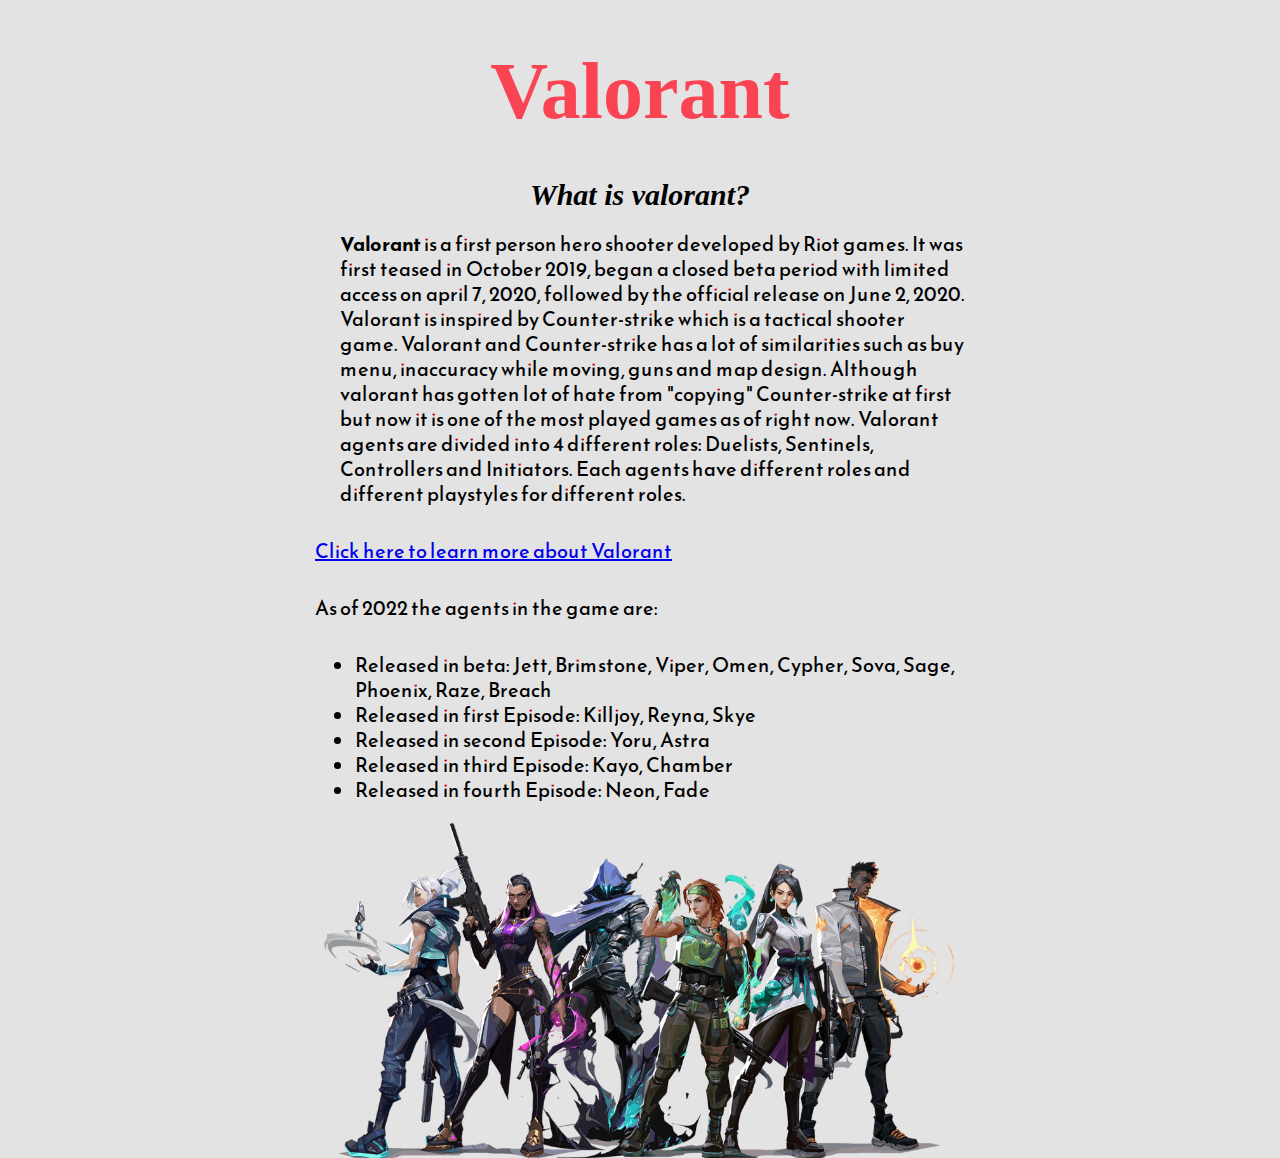
<file: index.html>
<!DOCTYPE html>
<html lang="en">
<head>
  <meta charset="UTF-8">
  <meta http-equiv="X-UA-Compatible" content="IE=edge">
  <meta name="viewport" content="width=device-width, initial-scale=1.0">
  <title>CPNT 260 Assignment 1</title>
  <link rel="stylesheet" href="styles.css">
  <link href="https://fonts.cdnfonts.com/css/valorant" rel="stylesheet">         
  <link rel="preconnect" href="https://fonts.googleapis.com">
  <link rel="preconnect" href="https://fonts.gstatic.com" crossorigin>
  <link href="https://fonts.googleapis.com/css2?family=Reem+Kufi+Fun&display=swap" rel="stylesheet">
</head>
<body>
  <main>
  <h1>
    Valorant
  </h1>
  <h2>
    <em>What is valorant?</em>
  </h2>
    <p class="main">
      <strong>Valorant</strong> is a first person hero shooter developed by Riot games. It was first teased in October 2019,
      began a closed beta period with limited access on april 7, 2020, followed by the official release on June 2, 2020.
      Valorant is inspired by Counter-strike which is a tactical shooter game. Valorant and Counter-strike has a lot of 
      similarities such as buy menu, inaccuracy while moving, guns and map design. Although valorant has gotten lot of hate 
      from "copying" Counter-strike at first but now it is one of the most played games as of right now. Valorant agents are divided 
      into 4 different roles: Duelists, Sentinels, Controllers and Initiators. Each agents have different roles and different playstyles
      for different roles.
    </p>
    <p class="link">
      <a href="https://valorant.fandom.com/wiki/VALORANT_Wiki" target="_blank">Click here to learn more about Valorant </a>
    </p>   
    <p>
      As of 2022 the agents in the game are:
    </p>

    <ul>
      <li>Released in beta: Jett, Brimstone, Viper, Omen, Cypher, Sova, Sage, Phoenix, Raze, Breach</li>
      <li>Released in first Episode: Killjoy, Reyna, Skye</li>
      <li>Released in second Episode: Yoru, Astra</li>
      <li>Released in third Episode: Kayo, Chamber</li>
      <li>Released in fourth Episode: Neon, Fade</li>
    </ul>
    <div class = "imgbox"> 
      <img src="./assets/valorant-agents-1.png" alt="">
    </div>
  </main>
</body>
</html>
</file>
<file: styles.css>
body{
  text-align: center;
  margin: auto;
  font-family: 'Noto Serif JP', 'Noto sans', 'open sans';
  max-width: 65ch;
  line-height: 25px;
  font-size: 20px;
  background-color: #e3e3e3;
}

a:hover{
  background-color: lightblue;
}

p,ul{
  font-family: 'Reem Kufi Fun', 'Noto sans', 'open sans';
  max-width: 100ch;
  text-align: left;
}

p{
  margin-bottom: 32px;
}

h1{
  font-size:  80px;
  font-family: 'VALORANT', 'Noto sans', 'open sans';
  color: #fa4454;
  text-align: center;
  padding: 25px;
}

h2{
  text-align: center;
}

img{
  display: block;
  margin: auto;
  max-height: 600px;
  width: 100%;
  object-fit: scale-down;
}

.main
{
  padding-left: 25px;
}
</file>
